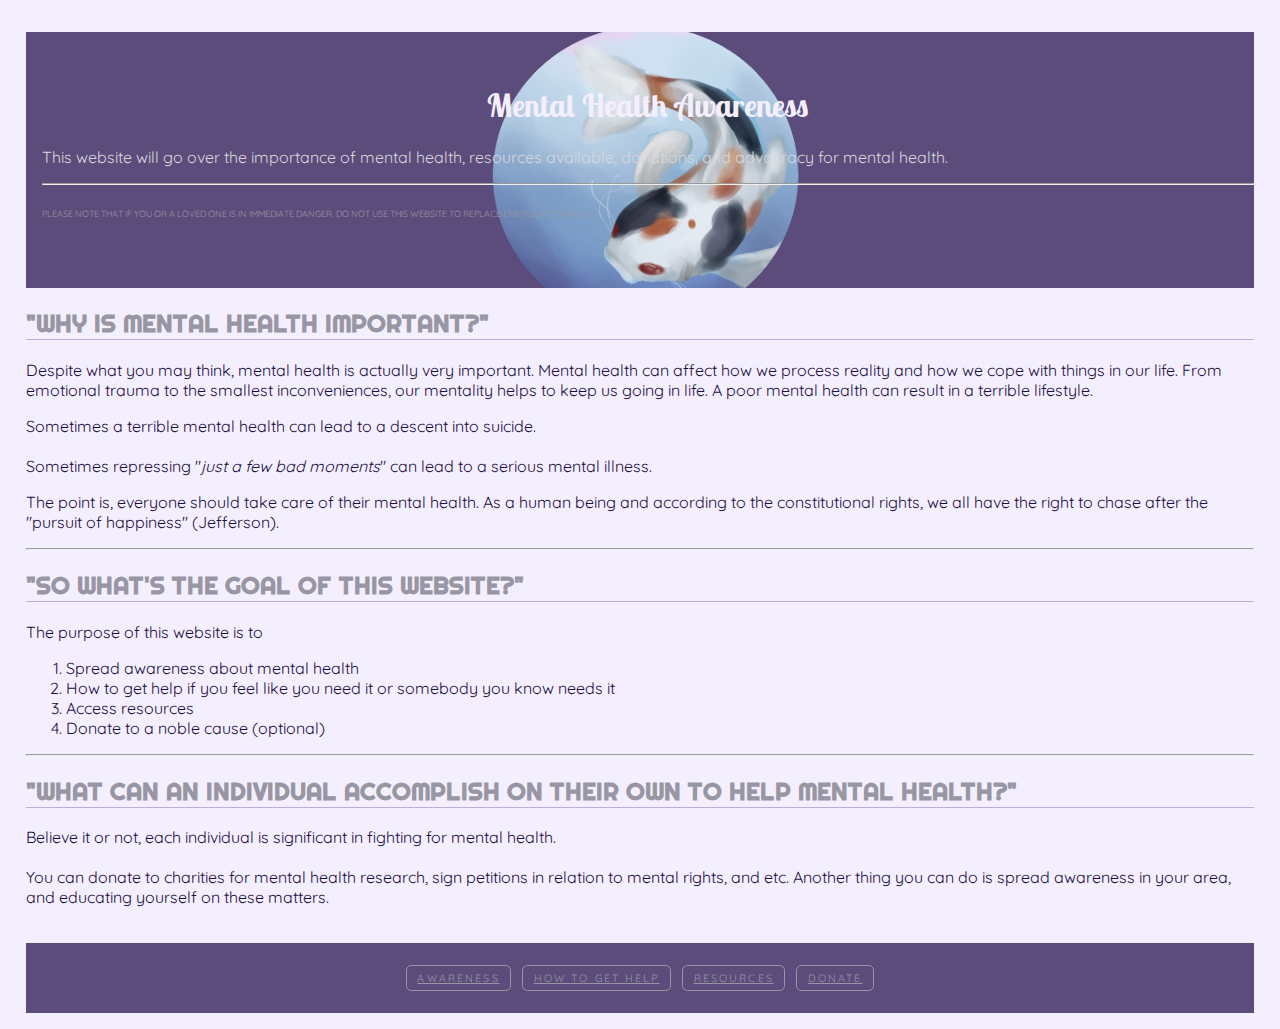
<file: index.html>
<!DOCTYPE HTML>

<html>
    <head>
        <meta charset="utf-8">
        <meta name="viewport" content="width=device-width, initial-scale=1, shrink-to-fit=no">
        <title>Mental Health</title>
        <link rel="icon" href = "favicon.ico">
        <link rel="StyleSheet" href="StyleSheet.css">
        <link href="https://fonts.googleapis.com/css2?family=Abril+Fatface&family=Lobster+Two&family=Quicksand:wght@500&family=Righteous&display=swap" rel="stylesheet">

    </head>
    
    <header>
        <div class="jumbotron">
            <h1 class="display-4">Mental Health Awareness</h1>
            <p class="lead">This website will go over the importance of mental health, resources available, donations, and advocracy for mental health.</p>
            <hr class="my-4">
            <p><span class="subhead">Please note that if you or a loved one is in immediate danger, do not use this website to replace emergency services.</span></p>
          </div>
    </header>

    <body>    
        <div id="intro">
            <h2>"Why is Mental Health important?"</h2>
            <p>Despite what you may think, mental health is actually very important.
                Mental health can affect how we process reality and how we cope with things in our life.
                From emotional trauma to the smallest inconveniences, our mentality helps to keep us going in life.
                A poor mental health can result in a terrible lifestyle.</p>
            <p>Sometimes a terrible mental health can lead to a descent into suicide.<br><br>
                Sometimes repressing "<em>just a few bad moments</em>" can lead to a serious mental illness.</p>
            <p>The point is, everyone should take care of their mental health. As a human being and according to the constitutional rights, we all have the right to chase after the "pursuit of happiness" (Jefferson).</p>
        </div>
        
        <hr>

        <section>
            <h2>"So what's the goal of this website?"</h2>
            <p> The purpose of this website is to</p>
            <ol>
                <li> Spread awareness about mental health</li>
                <li> How to get help if you feel like you need it or somebody you know needs it</li>
                <li> Access resources</li>
                <li> Donate to a noble cause (optional)</li>
            </ol>
            <hr>

        </section>

        <div id="help">
            <h2>"What can an individual accomplish on their own to help mental health?"</h2>
            <p>Believe it or not, each individual is significant in fighting for mental health.<br><br>
            You can donate to charities for mental health research, sign petitions in relation to mental rights,
            and etc. Another thing you can do is spread awareness in your area, and educating yourself on these matters. <br></p><br>
        </div>
        

    </body>

    <footer>
        <nav>
            <ul>
                <li><a href="awareness.html">Awareness</a></li>
                <li><a href="how-to.html">How to get help</a></li>
                <li><a href="resource.html">Resources</a></li>
                <li><a href="Donate.html">Donate</a></li>
            </ul>
        </nav>
    </footer>
</html>
</file>
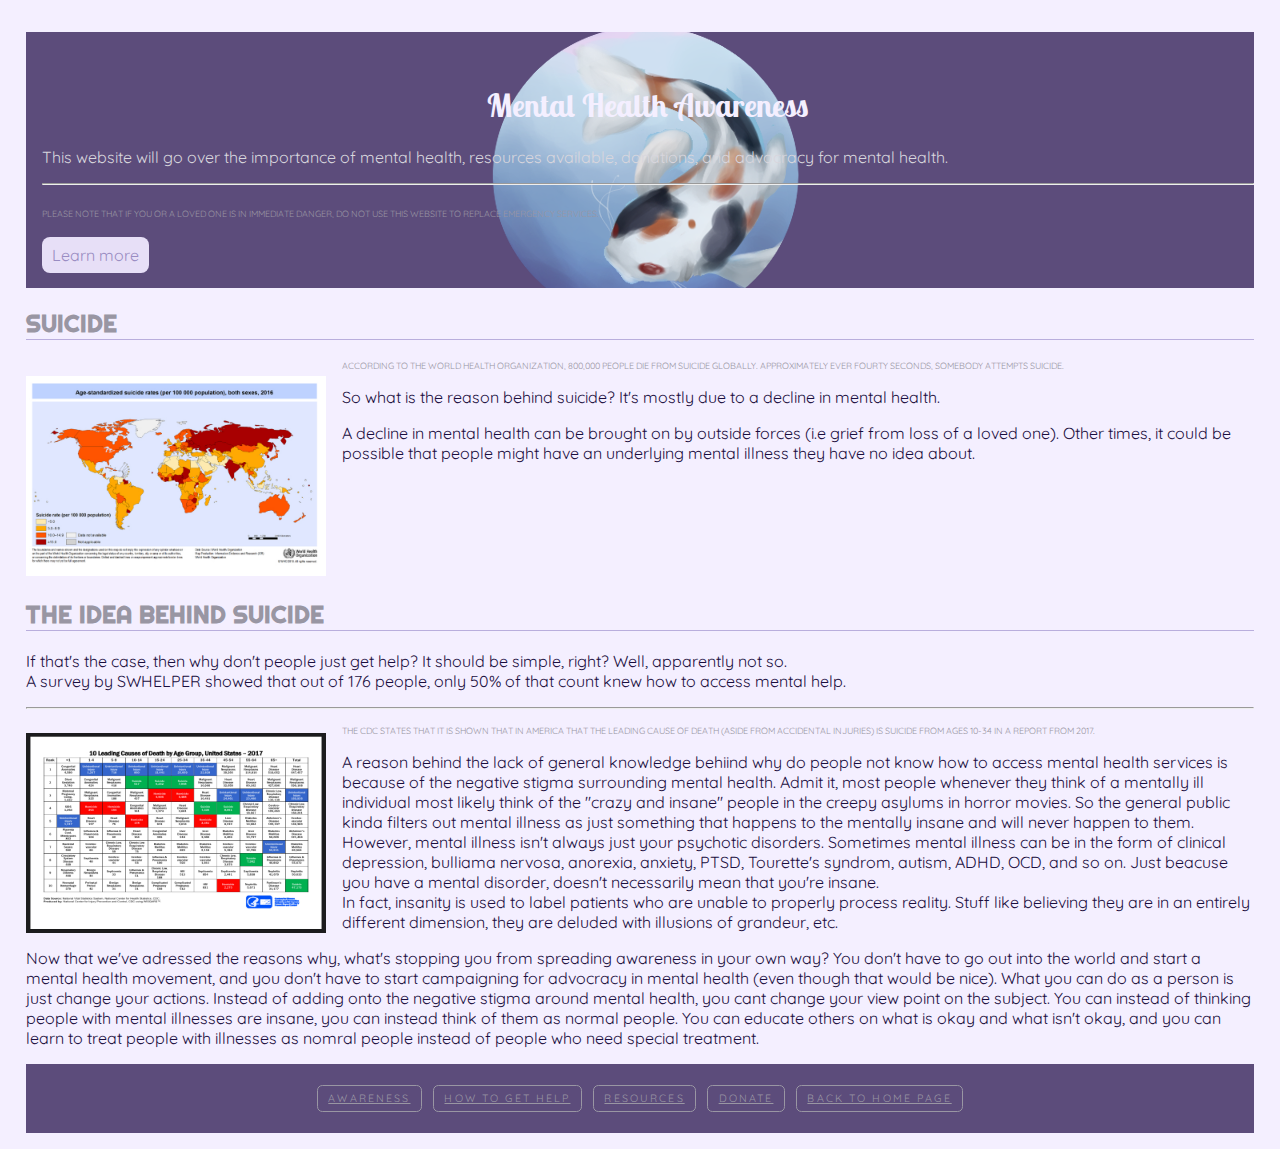
<file: awareness.html>
<!DOCTYPE HTML>

<html>
    <head>
        <meta charset="utf-8">
        <meta name="viewport" content="width=device-width, initial-scale=1, shrink-to-fit=no">
        <title>Mental Health - Awareness</title>
        <link rel="icon" href = "favicon.ico">
        <link rel="StyleSheet" href="StyleSheet.css">
        <link href="https://fonts.googleapis.com/css2?family=Abril+Fatface&family=Lobster+Two&family=Quicksand:wght@500&family=Righteous&display=swap" rel="stylesheet">

    </head>
    <div id="container">
    <header>
        <div class="jumbotron">
            <h1 class="display-4">Mental Health Awareness</h1>
            <p class="lead">This website will go over the importance of mental health, resources available, donations, and advocracy for mental health.</p>
            <hr class="my-4">
            <p><span class="subhead">Please note that if you or a loved one is in immediate danger, do not use this website to replace emergency services.</span></p>
            <a class="button" href="https://www.who.int/mental_health/policy/services/1_advocacy_WEB_07.pdf" role="button">Learn more</a>
          </div>
    </header>

    <body>
        <h2> Suicide </h2>
        <img src="IMG_2246.PNG" alt="World Health Organization suicide graph" width="300" height="200"><p><div class="subhead">According to the World Health Organization, 800,000 people die from suicide globally. Approximately ever fourty seconds, somebody attempts suicide.</div></p>
        <p> So what is the reason behind suicide? It's mostly due to a decline in mental health.</p>
        <p>A decline in mental health can be brought on by outside forces (i.e grief from loss of a loved one).
        Other times, it could be possible that people might have an underlying mental illness they have no idea about.</p>
        </div>
        <br>
        <br>
        <br>
        <br>
        <br>
        <h2> The idea behind suicide</h2>
        <p> If that's the case, then why don't people just get help? It should be simple, right? Well, apparently not so.<br>
        A survey by SWHELPER showed that out of 176 people, only 50% of that count knew how to access mental help.</p> <hr>
        <img src="IMG_2247.PNG" alt="CDC causes of death in United States in 2017" width="300" height="200">
        <p><div class ="subhead">The CDC states that it is shown that in America that the leading cause of death (aside from accidental injuries) is suicide from ages 10-34 in a report from 2017.</div></p>
        <p>A reason behind the lack of general knowledge behiind why do people not know how to access mental health services
            is because of the negative stigma surrounding mental health. Admit it, most people whenever they think of a mentally ill
            individual most likely think of the "crazy and insane" people in the creepy asylums in horror movies. So the general public
            kinda filters out mental illness as just something that happens to the mentally insane and will never happen to them.<br>

            However, mental illness isn't always just your psychotic disorders. Sometimes mental illness can be in the form of clinical depression,
            bulliama nervosa, anorexia, anxiety, PTSD, Tourette's syndrom, autism, ADHD, OCD, and so on. Just beacuse you have a mental disorder,
            doesn't necessarily mean that you're insane. <br>

            In fact, insanity is used to label patients who are unable to properly process reality. Stuff like believing they are in an
            entirely different dimension, they are deluded with illusions of grandeur, etc.
        </p>

        <p> Now that we've adressed the reasons why, what's stopping you from spreading awareness in your own way? You don't have to go out into 
            the world and start a mental health movement, and you don't have to start campaigning for advocracy in mental health (even though that would be nice).
            What you can do as a person is just change your actions. Instead of adding onto the negative stigma around mental health, you cant change
            your view point on the subject. You can instead of thinking people with mental illnesses are insane, you can instead think of them as 
            normal people. You can educate others on what is okay and what isn't okay, and you can learn to treat people with illnesses as nomral people
            instead of people who need special treatment.
        </p>
        </div>
    </body>

    <footer>
        <nav>
            <ul>
                <li><a href="awareness.html">Awareness</a></li>
                <li><a href="how-to.html">How to get help</a></li>
                <li><a href="resource.html">Resources</a></li>
                <li><a href="Donate.html">Donate</a></li>
                <li><a href="index.html"> Back to Home Page</a></li>
            </ul>
        </nav>
    </footer>
    </div>
</html>
</file>
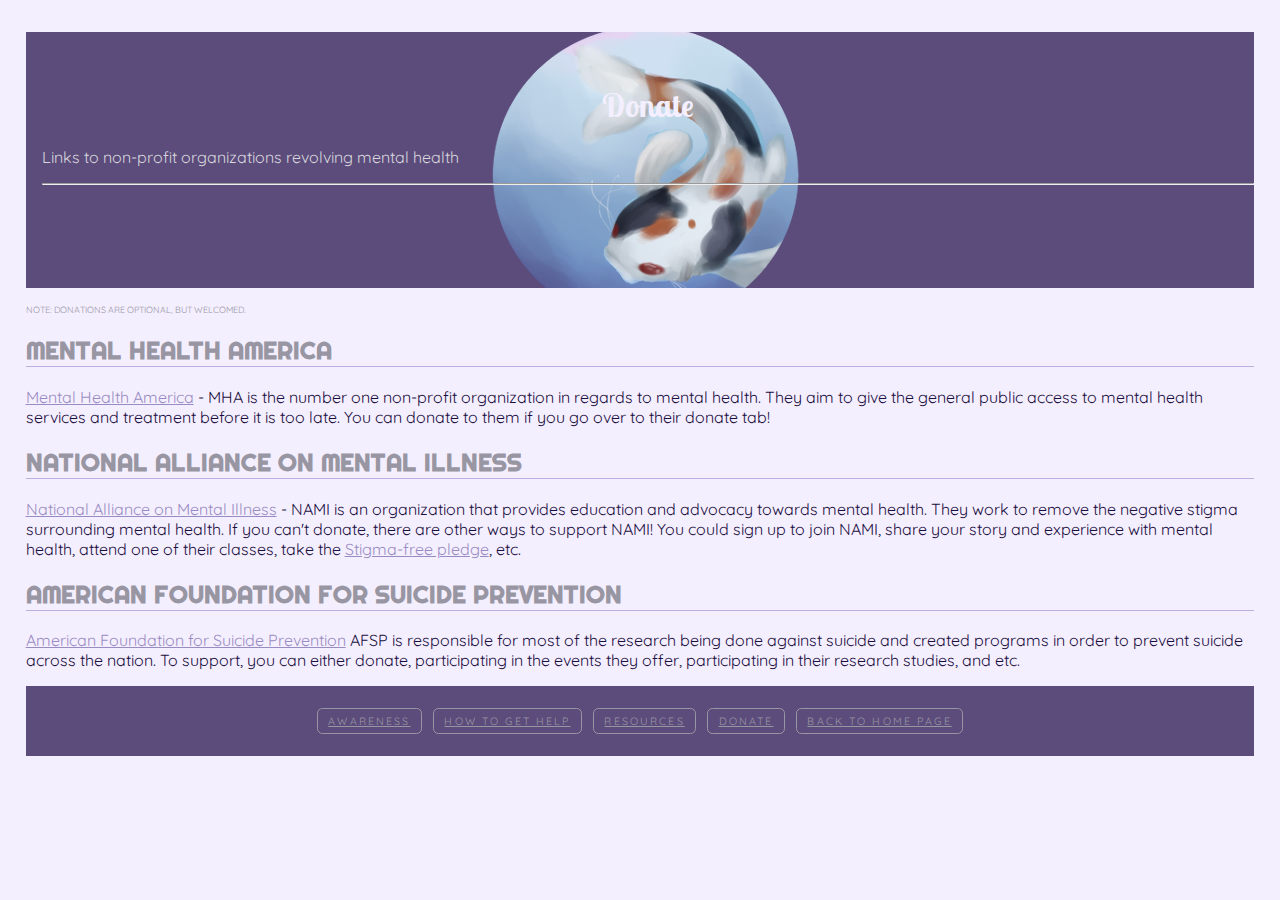
<file: Donate.html>
<!DOCTYPE HTML>

<html>
    <head>
        <meta charset="utf-8">
        <meta name="viewport" content="width=device-width, initial-scale=1, shrink-to-fit=no">
        <title>Mental Health - Donate</title>
        <link rel="icon" href = "favicon.ico">
        <link rel="StyleSheet" href="StyleSheet.css">
        <link href="https://fonts.googleapis.com/css2?family=Abril+Fatface&family=Lobster+Two&family=Quicksand:wght@500&family=Righteous&display=swap" rel="stylesheet">

    </head>

    <header>
        <div class="jumbotron">
            <h1 class="display-4">Donate</h1>
            <p class="lead">Links to non-profit organizations revolving mental health
            </p>
            <hr class="my-4">
          </div>
    </header>

    <body>
        <p><div class = "subhead" > Note: donations are optional, but welcomed.</div></p>
        
        <h2>Mental Health America</h2>
        <p><a link href = https://www.mhanational.org/ >Mental Health America</a> - MHA is the 
        number one non-profit organization in regards to mental health. They aim to give the general public access to
        mental health services and treatment before it is too late. You can donate to them if you go over to their donate tab!
        </p>

        <h2>National Alliance on Mental Illness</h2>
        <p><a link href = https://www.nami.org/Home > National Alliance on Mental Illness</a> - NAMI is an organization 
        that provides education and advocacy towards mental health. They work to remove the negative stigma surrounding mental health. If you can't donate,
        there are other ways to support NAMI! You could sign up to join NAMI, share your story and experience with mental 
        health, attend one of their classes, take the <a link href = https://www.nami.org/Get-Involved/Pledge-to-Be-StigmaFree >
        Stigma-free pledge</a>, etc.
        </p>

        <h2> American Foundation for Suicide Prevention</h2>
        <p><a link href = "https://afsp.org/"> American Foundation for Suicide Prevention</a> AFSP is responsible
        for most of the research being done against suicide and created programs in order to prevent suicide 
        across the nation. To support, you can either donate, participating in the events they offer, participating 
        in their research studies, and etc.
        </p>
    </body>

    <footer>
        <nav>
            <ul>
                <li><a href="awareness.html">Awareness</a></li>
                <li><a href="how-to.html">How to get help</a></li>
                <li><a href="resource.html">Resources</a></li>
                <li><a href="Donate.html">Donate</a></li>
                <li><a href="index.html"> Back to Home Page</a></li>
            </ul>
        </nav>
    </footer>
    </div>
</html>
</file>
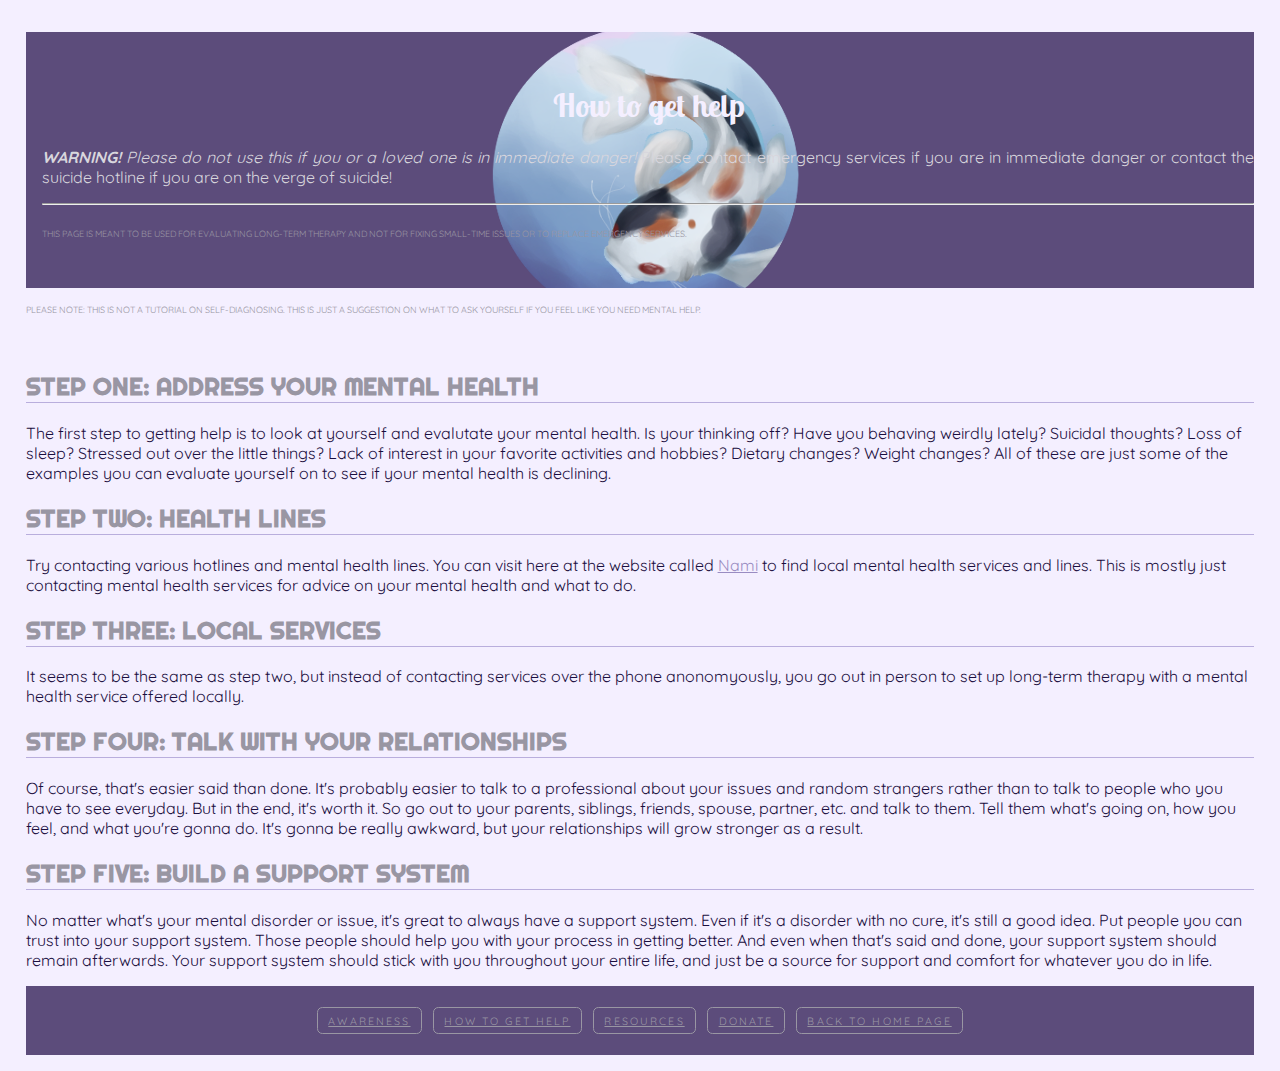
<file: how-to.html>
<!DOCTYPE HTML>

<html>
    <head>
        <meta charset="utf-8">
        <meta name="viewport" content="width=device-width, initial-scale=1, shrink-to-fit=no">
        <title>Mental Health - How to get help</title>
        <link rel="icon" href = "favicon.ico">
        <link rel="StyleSheet" href="StyleSheet.css">
        <link href="https://fonts.googleapis.com/css2?family=Abril+Fatface&family=Lobster+Two&family=Quicksand:wght@500&family=Righteous&display=swap" rel="stylesheet">

    </head>

    <header>
        <div class="jumbotron">
            <h1 class="display-4">How to get help</h1>
            <p class="lead"><em><b>WARNING!</b> Please do not use this if you or a loved one is in immediate danger!</em>
                Please contact emergency services if you are in immediate danger or contact the suicide hotline if you
                are on the verge of suicide!
            </p>
            <hr class="my-4">
            <p><span class="subhead">This page is meant to be used for evaluating long-term therapy and NOT for
                fixing small-time issues or to replace emergency services.
            </span></p>
          </div>
    </header>

    <body>
        <p><div class = "subhead">Please note: this is NOT a tutorial on self-diagnosing. This is just a suggestion on what to ask yourself
            if you feel like you need mental help.</div>
        </p>
        <br>
        <h2> Step One: Address your mental health</h2>
        <p> The first step to getting help is to look at yourself and evalutate your mental health. Is your thinking off?
            Have you behaving weirdly lately? Suicidal thoughts? Loss of sleep? Stressed out over the little things?
            Lack of interest in your favorite activities and hobbies? Dietary changes? Weight changes? All of these are
            just some of the examples you can evaluate yourself on to see if your mental health is declining.
        </p>
        <h2> Step Two: Health lines</h2>
        <p>
            Try contacting various hotlines and mental health lines. You can visit here at the website called <a href = https://www.nami.org/help>
            Nami</a> to find local mental health services and lines. This is mostly just contacting mental health 
            services for advice on your mental health and what to do.
        </p>
        <h2> Step Three: Local services </h2>
        <p>
            It seems to be the same as step two, but instead of contacting services over the phone anonomyously,
            you go out in person to set up long-term therapy with a mental health service offered locally.
        </p>
        <h2> Step Four: Talk with your relationships </h2>
        <p>
            Of course, that's easier said than done. It's probably easier to talk to a professional about your issues
            and random strangers rather than to talk to people who you have to see everyday. But in the end, it's worth it.
            So go out to your parents, siblings, friends, spouse, partner, etc. and talk to them. Tell them what's going on,
            how you feel, and what you're gonna do. It's gonna be really awkward, but your relationships will grow stronger as
            a result.
        </p>
        <h2> Step Five: Build a support system</h2>
        <p>
            No matter what's your mental disorder or issue, it's great to always have a support system. Even if it's a 
            disorder with no cure, it's still a good idea. Put people you can trust into your support system. Those 
            people should help you with your process in getting better. And even when that's said and done, your support
            system should remain afterwards. Your support system should stick with you throughout your entire life, and just
            be a source for support and comfort for whatever you do in life.
        </p>
    </body>

    <footer>
        <nav>
            <ul>
                <li><a href="awareness.html">Awareness</a></li>
                <li><a href="how-to.html">How to get help</a></li>
                <li><a href="resource.html">Resources</a></li>
                <li><a href="Donate.html">Donate</a></li>
                <li><a href="index.html"> Back to Home Page</a></li>
            </ul>
        </nav>
    </footer>
    </div>
</html>
</file>
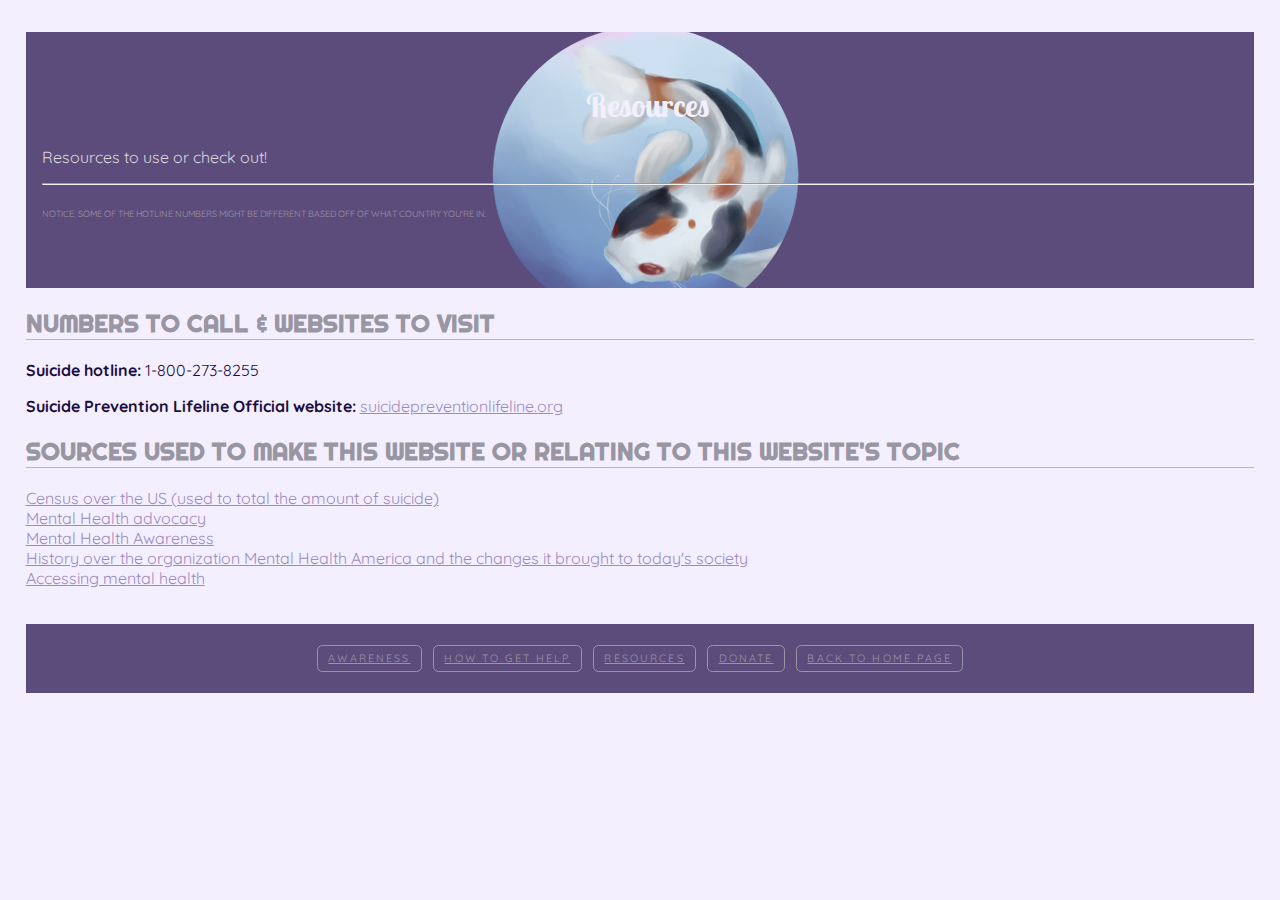
<file: resource.html>
<!DOCTYPE HTML>

<html>
    <head>
        <meta charset="utf-8">
        <meta name="viewport" content="width=device-width, initial-scale=1, shrink-to-fit=no">
        <title>Mental Health - Resources</title>
        <link rel="icon" href = "favicon.ico">
        <link rel="StyleSheet" href="StyleSheet.css">
        <link href="https://fonts.googleapis.com/css2?family=Abril+Fatface&family=Lobster+Two&family=Quicksand:wght@500&family=Righteous&display=swap" rel="stylesheet">

    </head>

    <header>
        <div class="jumbotron">
            <h1 class="display-4">Resources</h1>
            <p class="lead">Resources to use or check out!
            </p>
            <hr class="my-4">
            <p><span class="subhead">Notice, some of the hotline numbers might be different based off of what country you're in.</span></p>
          </div>
    </header>

    <body>
        <h2> Numbers to call & Websites to visit</h2>
        <p><b>Suicide hotline:</b> 1-800-273-8255<br></p>
        <b>Suicide Prevention Lifeline Official website:</b> <a link href = https://suicidepreventionlifeline.org> suicidepreventionlifeline.org </a><br>
        <h2> Sources used to make this website or relating to this website's topic</h2>
        <p>
        <a link href =https://www.census.gov/popclock/ > Census over the US (used to total the amount of suicide)</a><br>
        <a link href =https://www.who.int/mental_health/policy/services/1_advocacy_WEB_07.pdf> Mental Health advocacy</a><br>
        <a link href =https://socialworkhelper.com/2015/11/17/importance-mental-health-awareness/ > Mental Health Awareness</a><br>
        <a link href =https://mhanational.org/our-history> History over the organization Mental Health America and the changes it brought to today's society</a><br>
        <a link href =https://psychcentral.com/lib/seeking-mentalhealth-care-taking-the-first-scary-step> Accessing mental health</a><br> <br>
        </p>
    </body>

    <footer>
        <nav>
            <ul>
                <li><a href="awareness.html">Awareness</a></li>
                <li><a href="how-to.html">How to get help</a></li>
                <li><a href="resource.html">Resources</a></li>
                <li><a href="Donate.html">Donate</a></li>
                <li><a href="index.html"> Back to Home Page</a></li>
            </ul>
        </nav>
    </footer>
    </div>
</html>
</file>
<file: StyleSheet.css>
/* Main styling */
@charset "UTF-8";
html {
    box-sizing: border-box;
  }
  * {
    box-sizing: inherit;
  }
body {   
    background-color:#f4efff;
    margin: 0 2%;
    font-family: 'Quicksand', sans-serif;
    color: #1a0e3e;
    font-size: medium;
    padding-top: 2rem;
    padding-bottom: 1rem;
}

/* Headings */
h1 {
    text-align:center;
    font-family: 'Lobster Two', cursive;
    font: weight 600;
    font-size: xx-large;
    color: #f4efff;
   
}

h2 {
    text-align: left;
    font-family: 'Righteous', cursive;
    font: weight 400;
    font-size: x-large;
    text-transform: uppercase;
    border-bottom: 1.5px solid #b9aedd;
    color: #9996a3
}

/* Image styling */
img {
    float: left;
    margin: 1em 1em 0 0;
}
.subhead {
    text-align: left;
    font: weight 100;
    font-size: xx-small;
    text-transform: uppercase;
    color: #9996a3
}

/* Headers and footers */
header {
    padding-top: 2em;
    padding-bottom: 2em;
    background: #5c4c7b url(export.png) no-repeat center
    2px fixed;
    height: 16em;
    text-align: justify;
    margin: 0;
    padding-left: 1em;
    color: #d8d6dd;    
}

footer {
    background-color: #5c4c7b;
    color: #b6afc4;
    text-align: center;
    font: weight 100;
    font-size: smaller;
    padding-top: 1rem;
    padding-bottom: 1rem;
    width: 100%;
}

/* Link */
nav, footer {
    font-family: 'Quicksand', sans-serif;
    background-color: #5c4c7b;
}

nav ul li a:link, nav ul li a:visited {
    color: #9996a3;
}

nav ul li a:focus, nav ul li a:hover, nav ul li a:active {
    color: #d8d6dd;
}

nav ul {
    margin: 0;
    padding: 0;
    list-style-type: none;
    display: flex;
    justify-content: center;
}

nav ul li {
    font-size: .8em;
    text-transform: uppercase;
    letter-spacing: .2em;
}

nav ul li a {
    display: block;
    border: 1px solid;
    border-radius: .5em;
    padding: .5em 1em;
    margin: .5em;
}

a:link, a:visited {
    color: #998cc2
}

a:focus, a:hover {
    color: #bebaca
}
/* Misc. items */
.button {
    background-color: #e7dff7;
    border: none;
    border-radius: .5em;
    color: #9996a3;
    padding: 8px  10px;
    text-align: center;
    text-decoration: none;
    display: inline-block;

}
</file>
